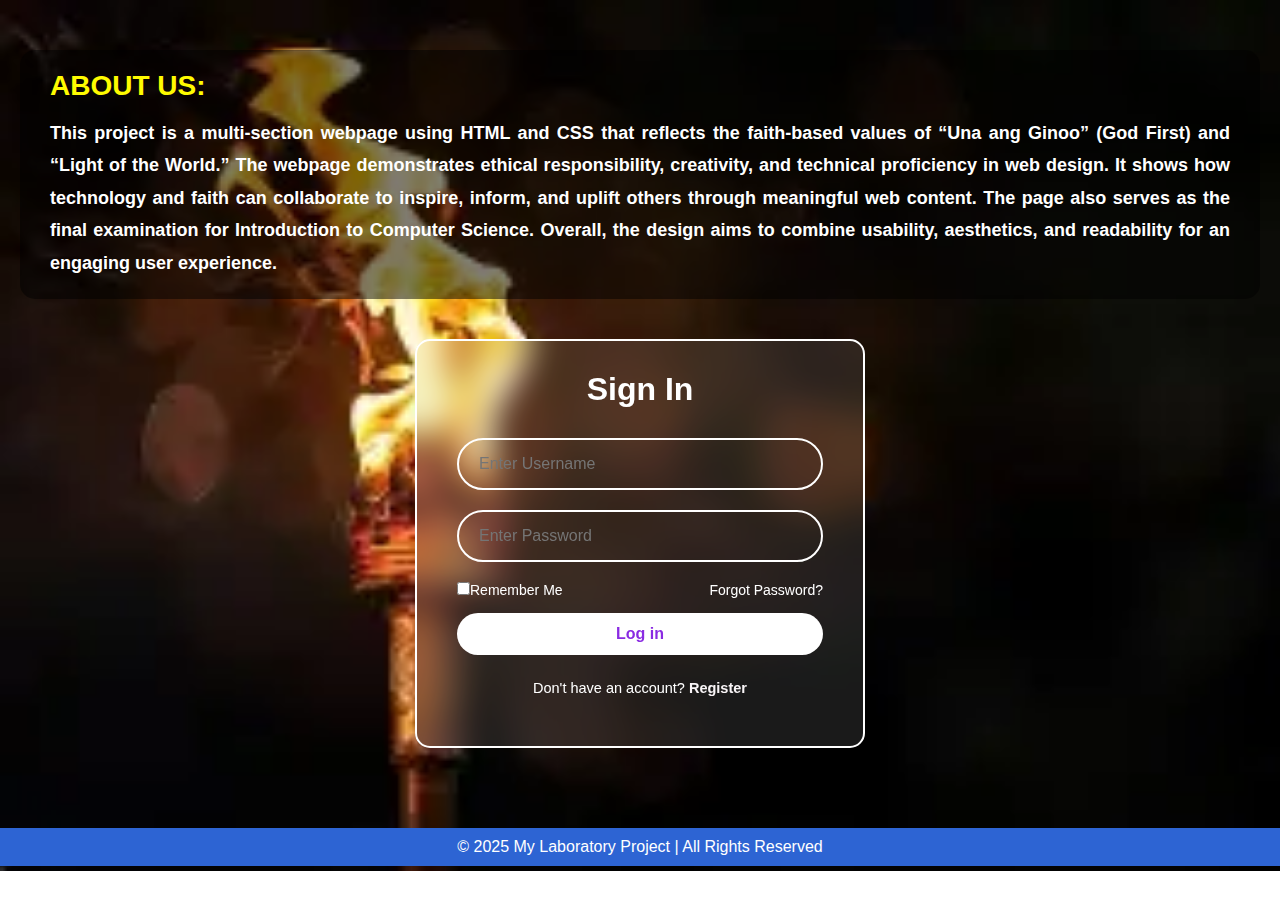
<file: index.html>
<!DOCTYPE html>
<html lang="en">
<head>
    <meta charset="UTF-8">
    <meta name="viewport" content="width=device-width, initial-scale=1.0">
    <title>LOG IN PAGE</title>
    <link rel="stylesheet" href="index.css">
    <link href='https://cdn.boxicons.com/3.0.6/fonts/basic/boxicons.min.css' rel='stylesheet'>
</head>
<body>

   <section class="body">
   
     <div class="about">
       <h2 class="us">ABOUT US:</h2>
       <h4 class="multi">
           This project is a multi-section webpage using HTML and CSS that reflects the faith-based values of “Una ang Ginoo” (God First) and “Light of the World.” 
           The webpage demonstrates ethical responsibility, creativity, and technical proficiency in web design.
           It shows how technology and faith can collaborate to inspire, inform, and uplift others through meaningful web content.
           The page also serves as the final examination for Introduction to Computer Science.
           Overall, the design aims to combine usability, aesthetics, and readability for an engaging user experience.
       </h4>
     </div>

    <div class="wrap">
      <form id="loginForm" action="process_login.php" method="POST">
        <h1>Sign In</h1>
        <div class="input-box">
            <input id="email" type="email" name="email" placeholder="Enter Username" required>
            <i class='bx bxs-user-circle'></i> 
        </div>

        <div class="input-box">
            <input id="password" type="password" name="password" placeholder="Enter Password" required>
            <i class='bx bxs-lock-keyhole'></i> 
        </div>
     
        <div class="remember-forgot">
            <label><input type="checkbox">Remember Me</label>
            <a href="#">Forgot Password?</a>
        </div>

        <button type="submit" class="btn">Log in</button>
        <p class="error" id="error-msg" style="display:none;">Incorrect email or password.</p>

        <div class="register-link">
            <p>Don't have an account? <a href="#">Register</a></p>
        </div>
      </form>
    </div>

   <script> 
     document.getElementById("loginForm").addEventListener("submit", function(event) 
     { 
        event.preventDefault();
        const email = document.getElementById("email").value;
        const password = document.getElementById("password").value;
        const errorMsg = document.getElementById("error-msg");
        const correctEmail = "user@gmail.com";
        const correctPassword = "pass123";
        
        if (email === correctEmail && password === correctPassword) 
        
        { window.location.href = "home.html"; }

        else { errorMsg.style.display = "block"; } 
        
     }
    ); 

   </script>

</section>

<footer>
  &copy; 2025 My Laboratory Project | All Rights Reserved
</footer>
</file>
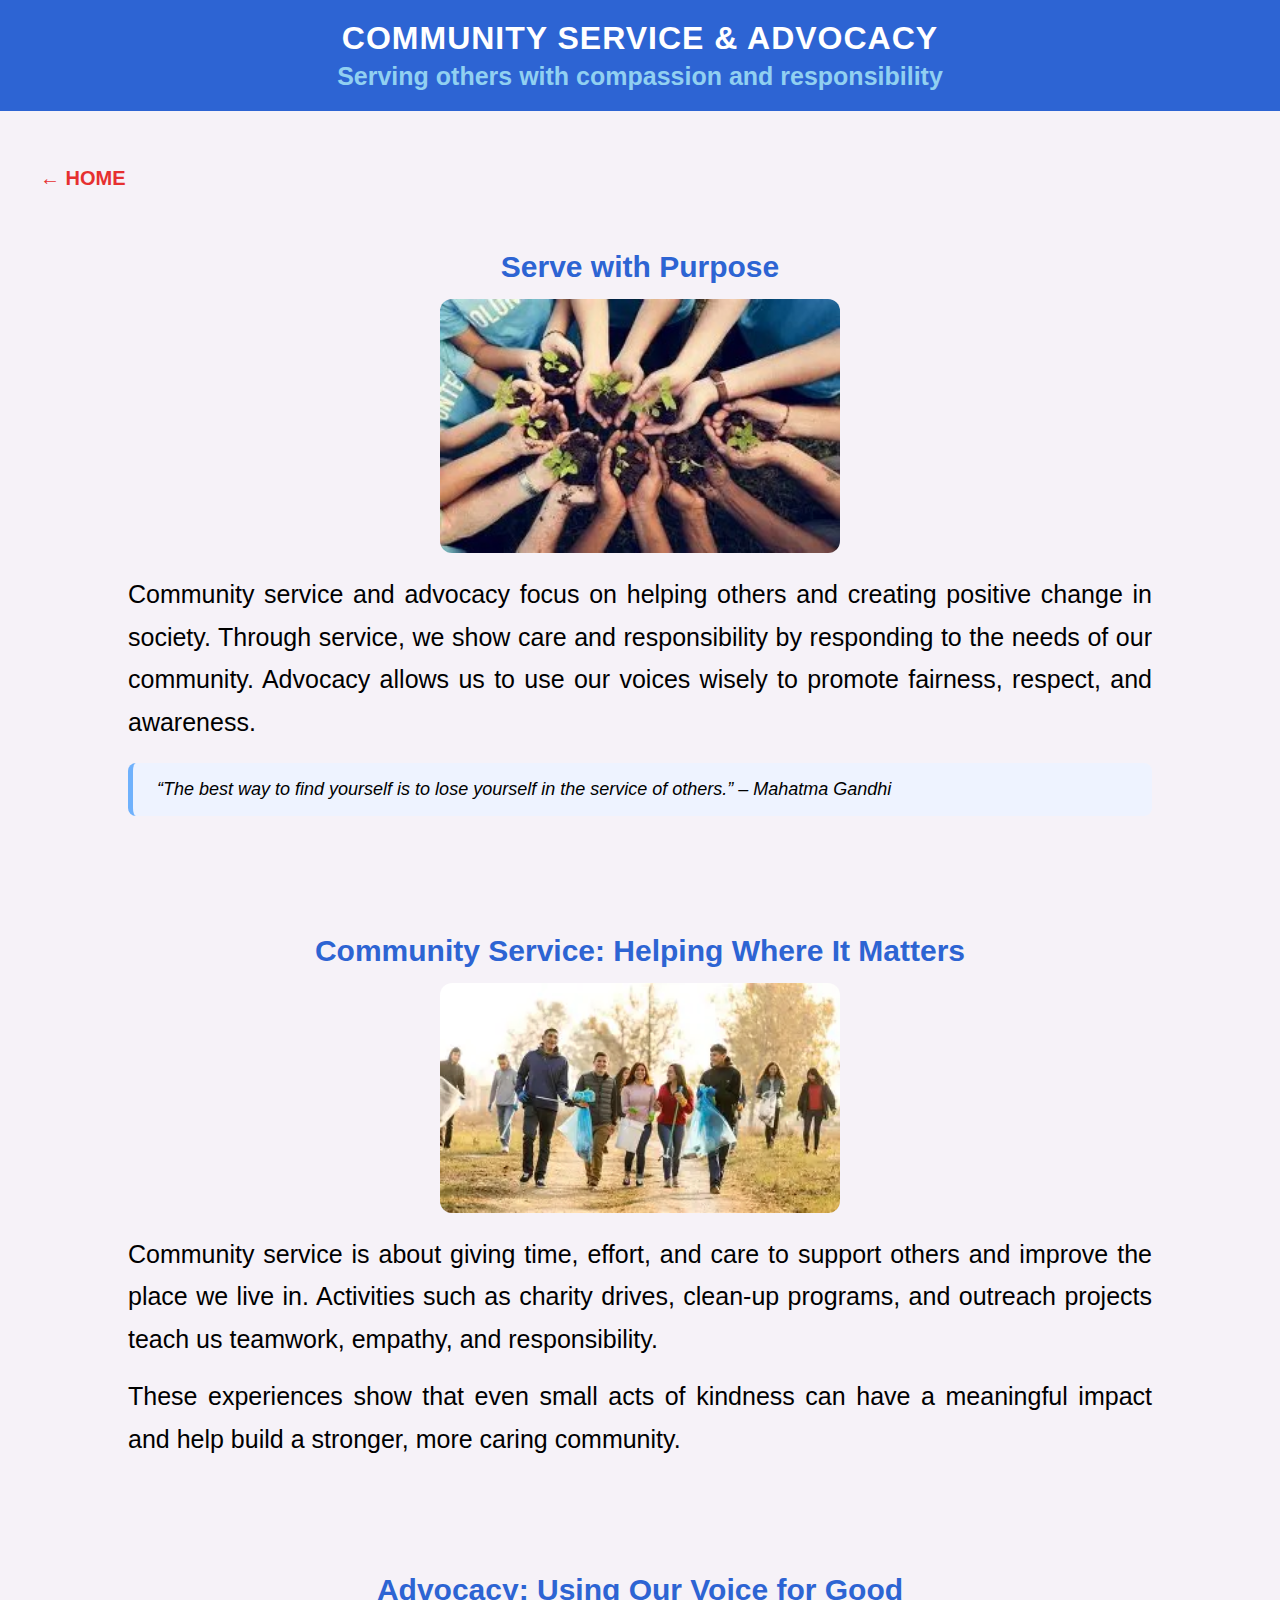
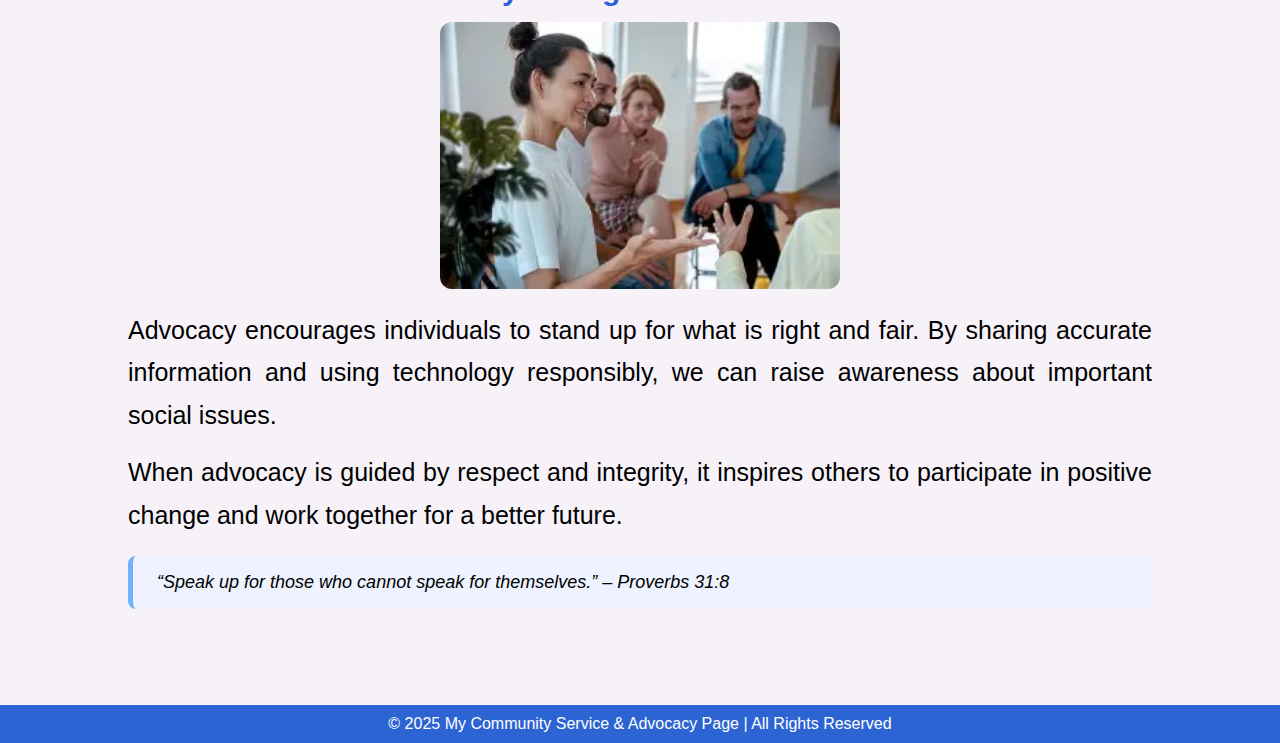
<file: community.html>
<!doctype html>
<html lang="en">
<head>
  <meta charset="utf-8" />
  <meta name="viewport" content="width=device-width,initial-scale=1" />
  <title>Community Service & Advocacy</title>
  <link rel="stylesheet" href="community.css">
</head>
<body>

<header>
  <nav class="nav">
    <h1 class="h1">COMMUNITY SERVICE & ADVOCACY</h1>
    <h2 class="p">Serving others with compassion and responsibility</h2>
  </nav>
</header>
<br>
<br>
<section class="body">

  <nav>
    <div class="nav-links">
      <ul>
        <li>
          <a class="btn" href="home.html">← HOME</a>
        </li>
      </ul>
    </div>
  </nav>
<div class="1">
  <section class="section">
    <center>
      <h2>Serve with Purpose</h2>
      <img src="comm1.jpg" alt="Community service" class="image">
    </center>
    <p>
      Community service and advocacy focus on helping others and creating positive change in society. 
      Through service, we show care and responsibility by responding to the needs of our community.
      Advocacy allows us to use our voices wisely to promote fairness, respect, and awareness.
    </p>
    <div class="quote">“The best way to find yourself is to lose yourself in the service of others.” – Mahatma Gandhi</div>
  </section>
</div>
<br>
  <section class="section">
    <center>
      <h2>Community Service: Helping Where It Matters</h2>
      <img src="comm2.webp" alt="community service" class="image">
    </center>
    <p>
      Community service is about giving time, effort, and care to support others and improve the place we live in.
      Activities such as charity drives, clean-up programs, and outreach projects teach us teamwork, empathy, and responsibility.
    </p>
    <p>
      These experiences show that even small acts of kindness can have a meaningful impact and help build a stronger, more caring community.
    </p>
  </section>
<br>
  <section class="section">
    <center>
      <h2>Advocacy: Using Our Voice for Good</h2>
      <img src="comm3.webp" alt="advocacy" class="image">
    </center>
    <p>
      Advocacy encourages individuals to stand up for what is right and fair.
      By sharing accurate information and using technology responsibly, we can raise awareness about important social issues.
    </p>
    <p>
      When advocacy is guided by respect and integrity, it inspires others to participate in positive change and work together for a better future.
    </p>
    <div class="quote">“Speak up for those who cannot speak for themselves.” – Proverbs 31:8</div>
  </section>

</section>
<br>
<br>

<footer>
  &copy; 2025 My Community Service & Advocacy Page | All Rights Reserved
</footer>

</body>
</html>
</file>
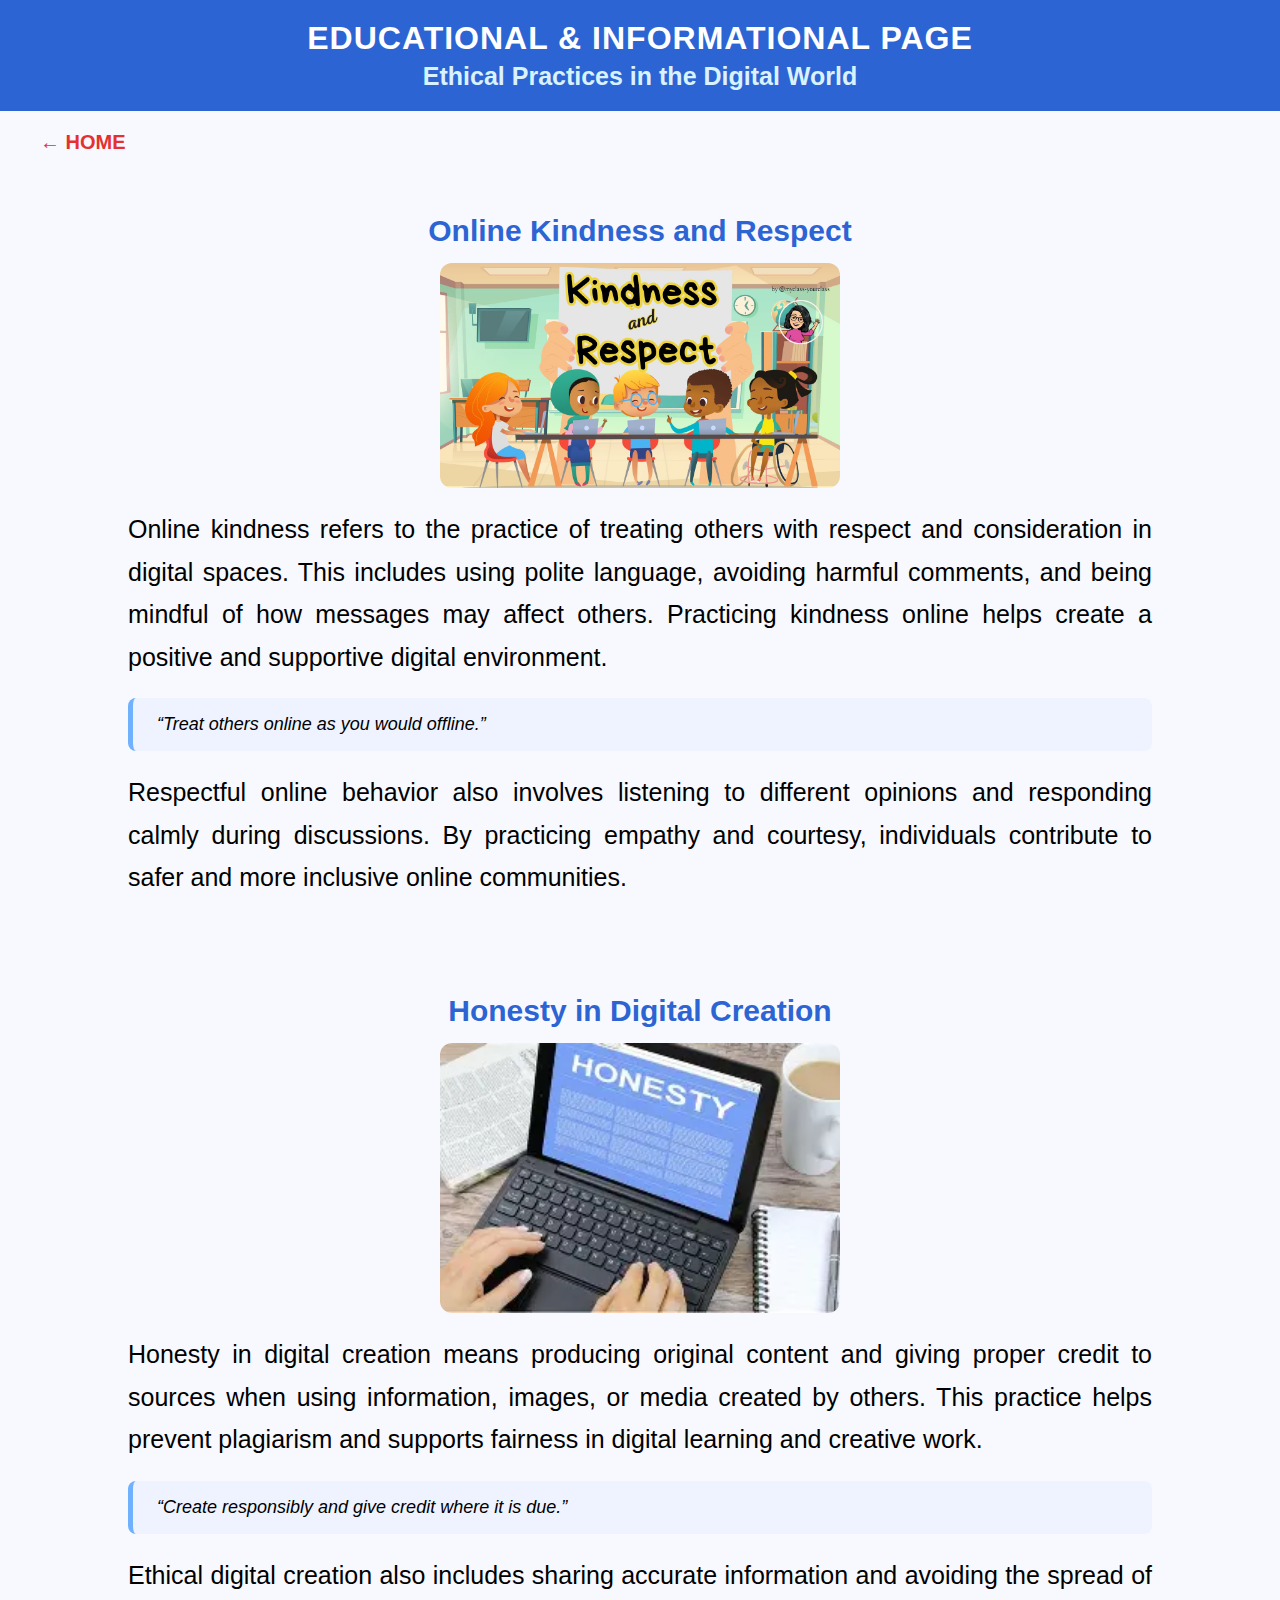
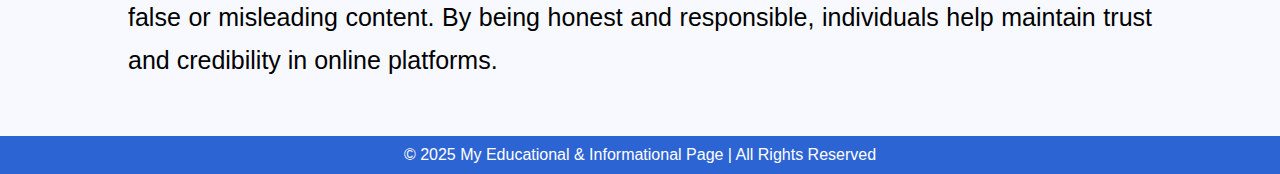
<file: educational.html>
<!DOCTYPE html>
<html lang="en">
<head>
  <meta charset="UTF-8" />
  <meta name="viewport" content="width=device-width, initial-scale=1.0" />
  <title>Educational and Informational Page</title>
  <link rel="stylesheet" href="educational.css">
</head>

<body>

<header>
  <nav class="nav">
    <h1 class="h1">EDUCATIONAL & INFORMATIONAL PAGE</h1>
    <h2 class="p">Ethical Practices in the Digital World</h2>
  </nav>
</header>

<section class="body">

<nav>
  <div class="nav-links">
    <ul>
      <li><a class="btn" href="home.html">← HOME</a></li>
    </ul>
  </div>
</nav>

<section class="section">
  <center>
    <h2>Online Kindness and Respect</h2>
    <img src="edu3.jpg" alt="online kindness" class="image">
  </center>

  <p>
    Online kindness refers to the practice of treating others with respect and consideration in digital spaces. This includes using polite language, avoiding harmful comments, and being mindful of how messages may affect others. Practicing kindness online helps create a positive and supportive digital environment.
  </p>

  <div class="quote">“Treat others online as you would offline.”</div>

  <p>
    Respectful online behavior also involves listening to different opinions and responding calmly during discussions. By practicing empathy and courtesy, individuals contribute to safer and more inclusive online communities.
  </p>
</section>

<section class="section">
  <center>
    <h2>Honesty in Digital Creation</h2>
    <img src="edu2.webp" alt="digital honesty" class="image">
  </center>

  <p>
    Honesty in digital creation means producing original content and giving proper credit to sources when using information, images, or media created by others. This practice helps prevent plagiarism and supports fairness in digital learning and creative work.
  </p>

  <div class="quote">“Create responsibly and give credit where it is due.”</div>

  <p>
    Ethical digital creation also includes sharing accurate information and avoiding the spread of false or misleading content. By being honest and responsible, individuals help maintain trust and credibility in online platforms.
  </p>
</section>

</section>

<footer>
  &copy; 2025 My Educational & Informational Page | All Rights Reserved
</footer>

</body>
</html>
</file>
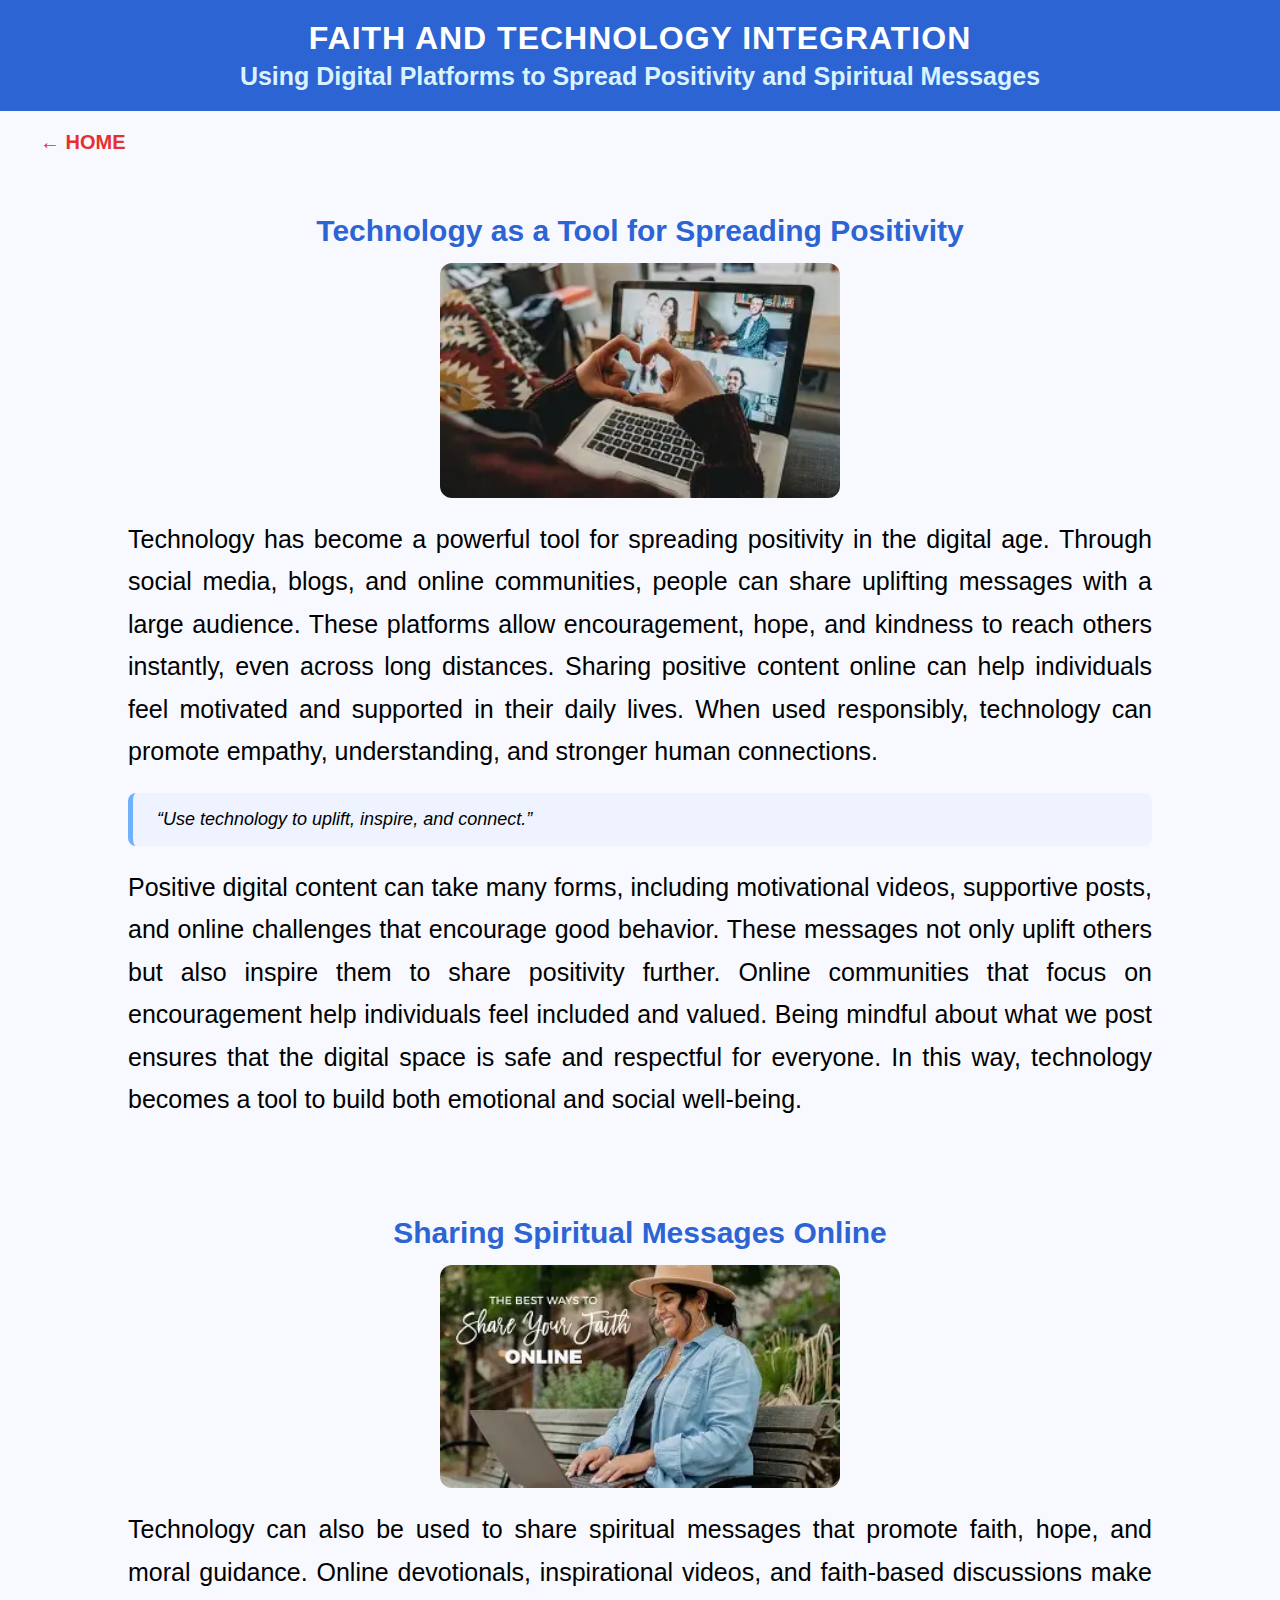
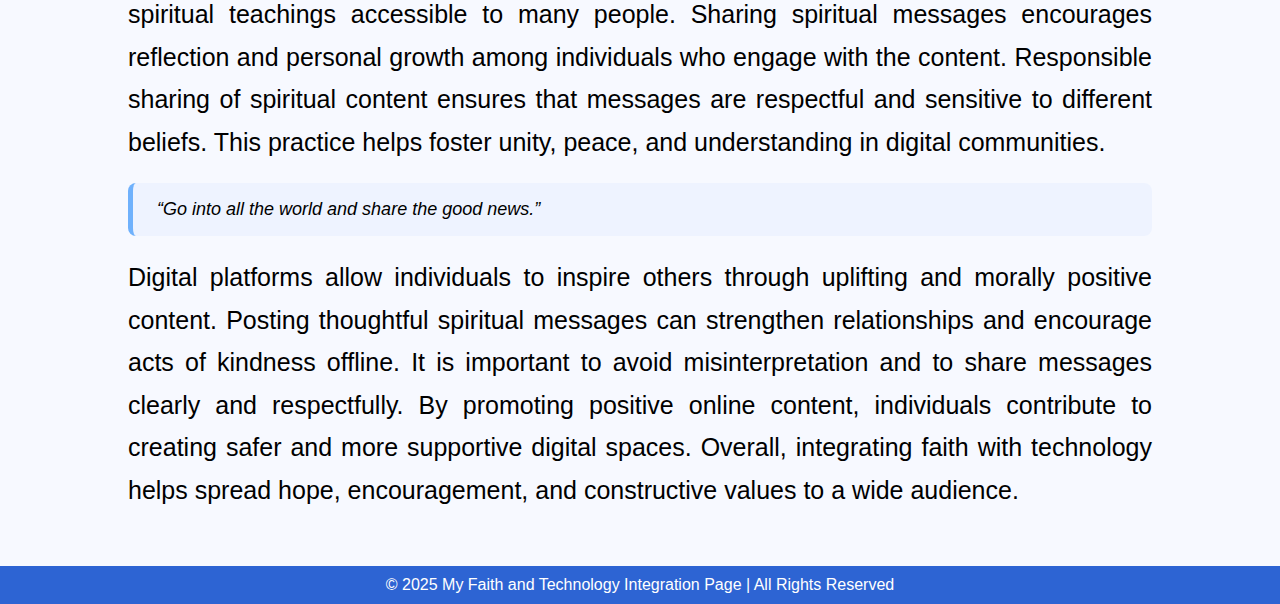
<file: faith.html>
<!DOCTYPE html>
<html lang="en">
<head>
  <meta charset="UTF-8" />
  <meta name="viewport" content="width=device-width, initial-scale=1.0" />
  <title>Faith and Technology Integration Page</title>
  <link rel="stylesheet" href="educational.css">
</head>

<body>

<header>
  <nav class="nav">
    <h1 class="h1">FAITH AND TECHNOLOGY INTEGRATION</h1>
    <h2 class="p">Using Digital Platforms to Spread Positivity and Spiritual Messages</h2>
  </nav>
</header>

<section class="body">

<nav>
  <div class="nav-links">
    <ul>
      <li><a class="btn" href="home.html">← HOME</a></li>
    </ul>
  </div>
</nav>

<section class="section">
  <center>
    <h2>Technology as a Tool for Spreading Positivity</h2>
    <img src="faith2.webp" alt="technology and positivity" class="image">
  </center>

  <p>
    Technology has become a powerful tool for spreading positivity in the digital age. 
    Through social media, blogs, and online communities, people can share uplifting messages with a large audience.
     These platforms allow encouragement, hope, and kindness to reach others instantly, even across long distances.
      Sharing positive content online can help individuals feel motivated and supported in their daily lives.
       When used responsibly, technology can promote empathy, understanding, and stronger human connections.
  </p>

  <div class="quote">“Use technology to uplift, inspire, and connect.”</div>

  <p>
    Positive digital content can take many forms, including motivational videos, supportive posts, and online challenges that encourage good behavior.
     These messages not only uplift others but also inspire them to share positivity further. 
     Online communities that focus on encouragement help individuals feel included and valued.
      Being mindful about what we post ensures that the digital space is safe and respectful for everyone.
       In this way, technology becomes a tool to build both emotional and social well-being.
  </p>
</section>

<section class="section">
  <center>
    <h2>Sharing Spiritual Messages Online</h2>
    <img src="faith3.webp" alt="spiritual messages online" class="image">
  </center>

  <p>
    Technology can also be used to share spiritual messages that promote faith, hope, and moral guidance.
     Online devotionals, inspirational videos, and faith-based discussions make spiritual teachings accessible to many people.
      Sharing spiritual messages encourages reflection and personal growth among individuals who engage with the content.
       Responsible sharing of spiritual content ensures that messages are respectful and sensitive to different beliefs.
        This practice helps foster unity, peace, and understanding in digital communities.
  </p>

  <div class="quote">“Go into all the world and share the good news.”</div>

  <p>
    Digital platforms allow individuals to inspire others through uplifting and morally positive content.
     Posting thoughtful spiritual messages can strengthen relationships and encourage acts of kindness offline.
      It is important to avoid misinterpretation and to share messages clearly and respectfully.
       By promoting positive online content, individuals contribute to creating safer and more supportive digital spaces. 
       Overall, integrating faith with technology helps spread hope, encouragement, and constructive values to a wide audience.
  </p>
</section>

</section>

<footer>
  &copy; 2025 My Faith and Technology Integration Page | All Rights Reserved
</footer>

</body>
</html>
</file>
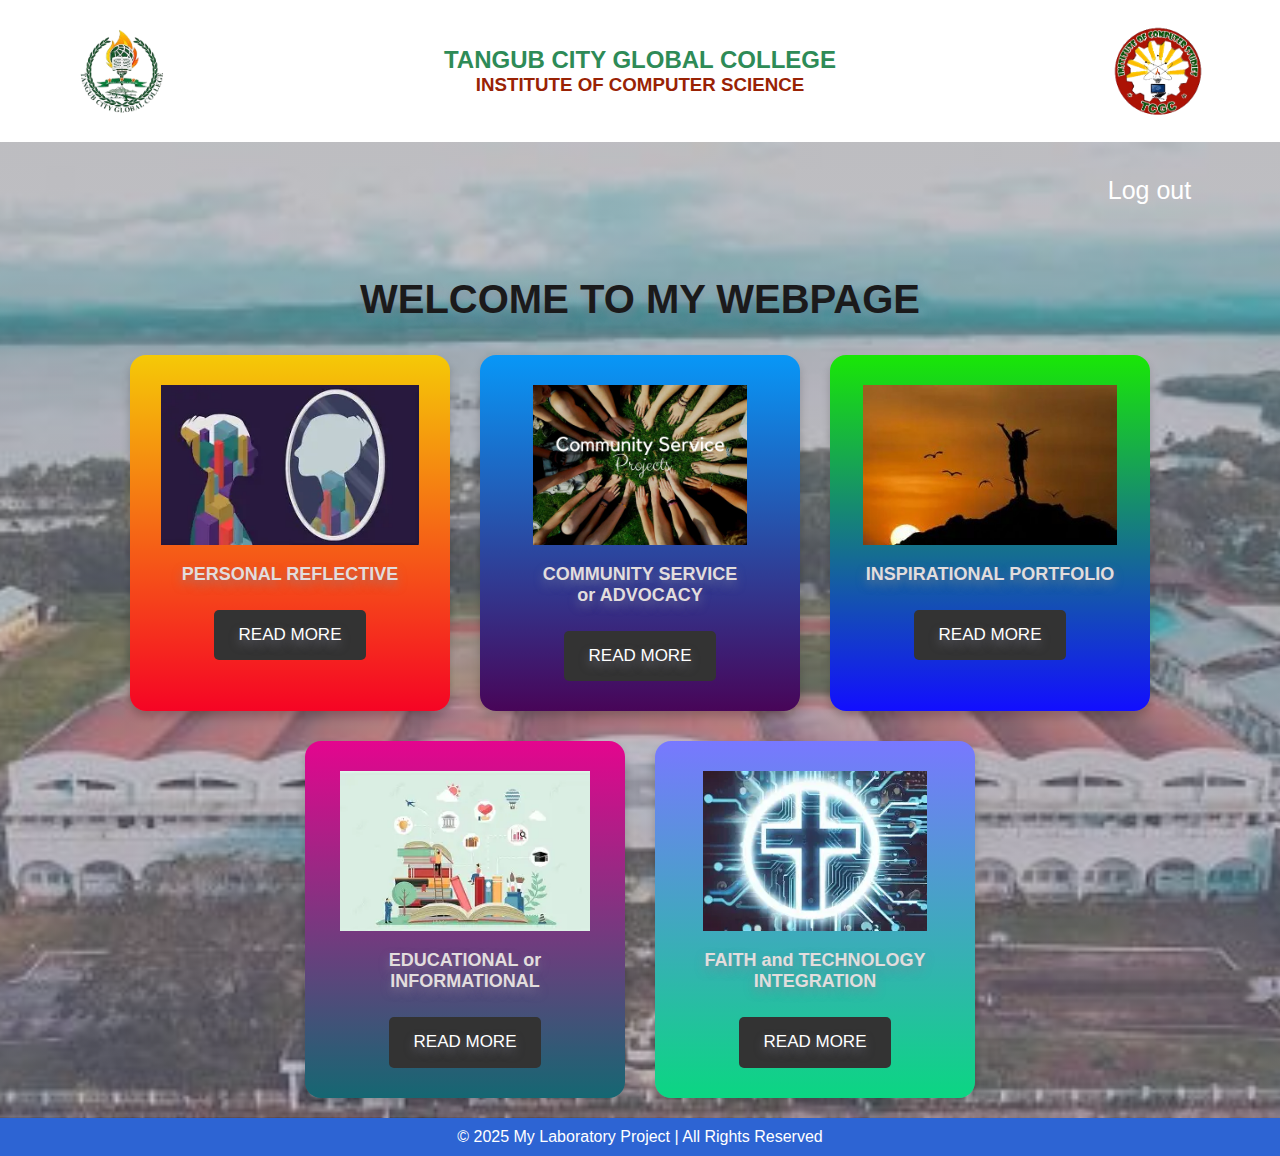
<file: home.html>
<!DOCTYPE html>
<html lang="en">
<head>
    <meta charset="UTF-8">
    <meta name="viewport" content="width=device-width, initial-scale=1.0">
    <title>My Homepage</title>
    <link rel="stylesheet" href="home.css">
</head>
<body>

    <header>
        <nav>
            
                <img src="hometrans2.png" alt="tcgc logo">
        
            <div>
                <h2 class="h2">TANGUB CITY GLOBAL COLLEGE</h2>
                <h3 class="h3">INSTITUTE OF COMPUTER SCIENCE</h3>
            </div>
            
                <img src="hometrans1.png" alt="comscie logo">
            
        </nav>
    </header>

    <section class="body">
        <nav>
            <div class="nav-links">
                <ul>
                    <li><a  type="submit" class="btn" href="index.html">Log out</a></li>
                </ul>
                
            </div>

        </nav>

        <br>
        <br>
      <h1 class="title">WELCOME TO MY WEBPAGE</h1>
              <br>
     
        <div class="container">
            <div class="box-container">

                <div class="box" >
                  <img src="home1.webp" alt="reflective picture">
                  <h3> PERSONAL REFLECTIVE </h3>
                  <p ><a href="personal.html" class="btn">READ MORE</a></p>
                </div>

                <div class="box">
                  <img src="home2.jpeg" alt="tcgc">
                  <h3> COMMUNITY SERVICE <br>or ADVOCACY </h3>
                  <p ><a href="community.html" class="btn">READ MORE</a></p>
                </div>

                <div class="box">
                  <img src="home3.jpg" alt="tcgc">
                  <h3> INSPIRATIONAL PORTFOLIO </h3>
                  <p><a href="inspirational.html" class="btn">READ MORE</a></p>
                </div>
       
                <div class="box">
                  <img src="home4.webp" alt="tcgc">
                  <h3> EDUCATIONAL or <br>INFORMATIONAL </h3>
                  <p ><a href="educational.html" class="btn">READ MORE</a></p>
                </div>
      
                <div class="box">
                  <img src="home5.webp" alt="tcgc">
                  <h3> FAITH and TECHNOLOGY <br>INTEGRATION</h3>
                  <p><a href="faith.html" class="btn">READ MORE</a></p>
                </div>
            </div>
        </div>
       
    </section> 
    
    <footer>
        &copy; 2025 My Laboratory Project | All Rights Reserved
    </footer>

</body>
</html>
</file>
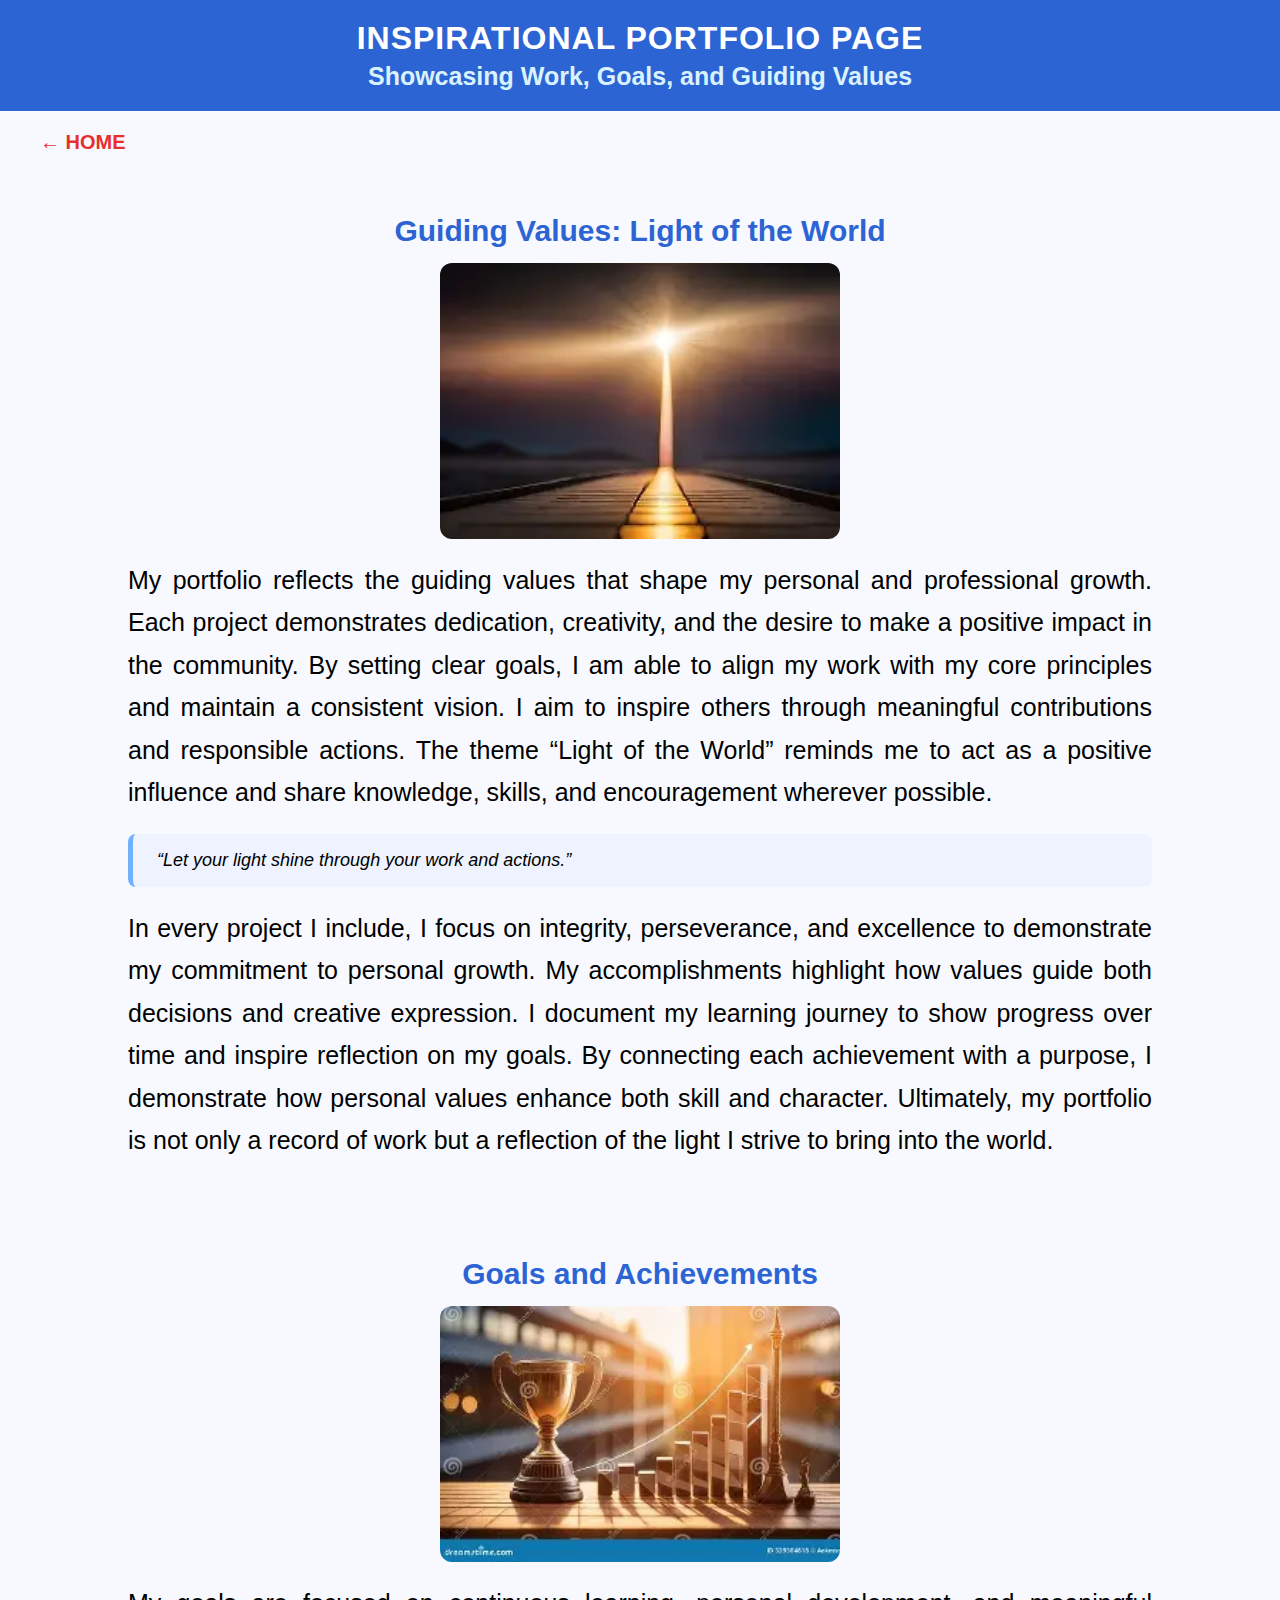
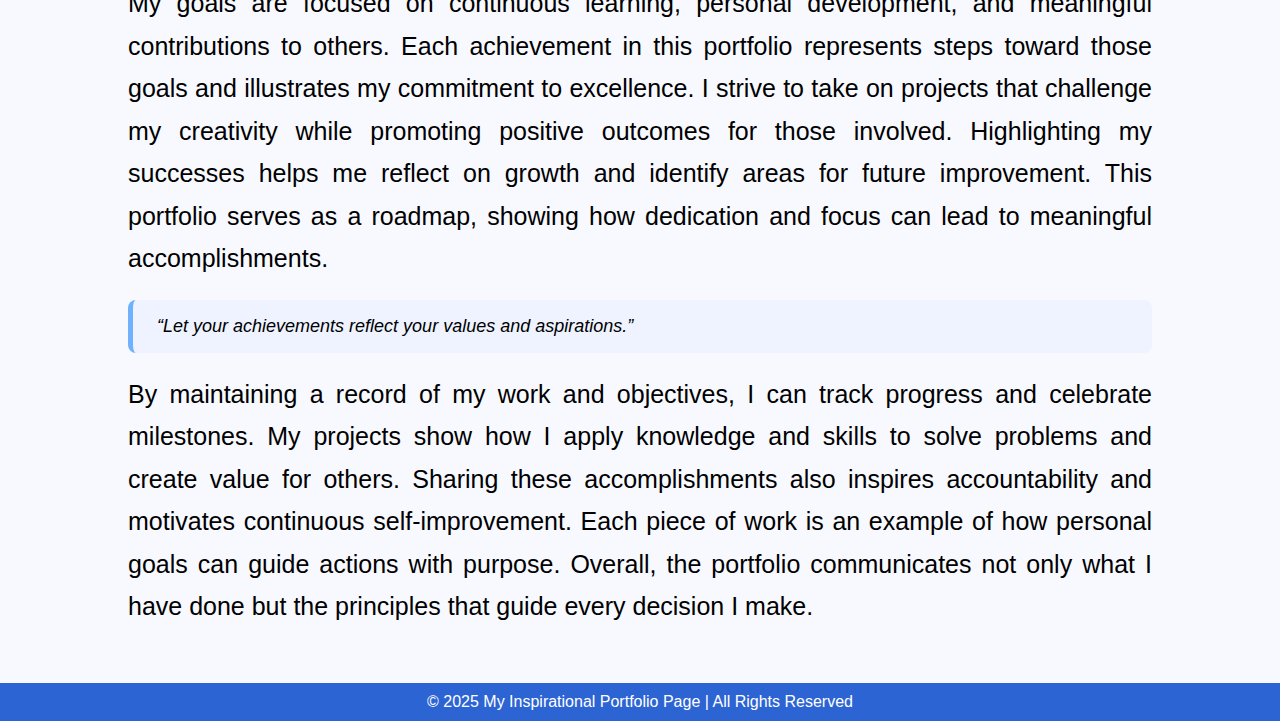
<file: inspirational.html>
<!DOCTYPE html>
<html lang="en">
<head>
  <meta charset="UTF-8" />
  <meta name="viewport" content="width=device-width, initial-scale=1.0" />
  <title>Inspirational Portfolio Page</title>
  <link rel="stylesheet" href="inspirational.css">
</head>

<body>

<header>
  <nav class="nav">
    <h1 class="h1">INSPIRATIONAL PORTFOLIO PAGE</h1>
    <h2 class="p">Showcasing Work, Goals, and Guiding Values</h2>
  </nav>
</header>

<section class="body">

<nav>
  <div class="nav-links">
    <ul>
      <li><a class="btn" href="home.html"> ← HOME</a></li>
    </ul>
  </div>
</nav>

<section class="section">

  <center><h2>Guiding Values: Light of the World</h2>
  <img src="ins1.webp"  alt="guiding values" class="image"></center>
  <p>
    My portfolio reflects the guiding values that shape my personal and professional growth. 
    Each project demonstrates dedication, creativity, and the desire to make a positive impact in the community. 
    By setting clear goals, I am able to align my work with my core principles and maintain a consistent vision. 
    I aim to inspire others through meaningful contributions and responsible actions. 
    The theme “Light of the World” reminds me to act as a positive influence and share knowledge, skills, and encouragement wherever possible.
  </p>
  <div class="quote">“Let your light shine through your work and actions.”</div>
  <p>
    In every project I include, I focus on integrity, perseverance, and excellence to demonstrate my commitment to personal growth. 
    My accomplishments highlight how values guide both decisions and creative expression. 
    I document my learning journey to show progress over time and inspire reflection on my goals. 
    By connecting each achievement with a purpose, I demonstrate how personal values enhance both skill and character. 
    Ultimately, my portfolio is not only a record of work but a reflection of the light I strive to bring into the world.
  </p>
</section>

<section class="section">
  <center><h2>Goals and Achievements</h2>
  <img src="ins2.webp" alt="goals and achievements" class="image"></center>
  <p>
    My goals are focused on continuous learning, personal development, and meaningful contributions to others. 
    Each achievement in this portfolio represents steps toward those goals and illustrates my commitment to excellence. 
    I strive to take on projects that challenge my creativity while promoting positive outcomes for those involved. 
    Highlighting my successes helps me reflect on growth and identify areas for future improvement. 
    This portfolio serves as a roadmap, showing how dedication and focus can lead to meaningful accomplishments.
  </p>
  <div class="quote">“Let your achievements reflect your values and aspirations.”</div>
  <p>
    By maintaining a record of my work and objectives, I can track progress and celebrate milestones. 
    My projects show how I apply knowledge and skills to solve problems and create value for others. 
    Sharing these accomplishments also inspires accountability and motivates continuous self-improvement. 
    Each piece of work is an example of how personal goals can guide actions with purpose. 
    Overall, the portfolio communicates not only what I have done but the principles that guide every decision I make.
  </p>
</section>

</section>

<footer>
  &copy; 2025 My Inspirational Portfolio Page | All Rights Reserved
</footer>

</body>
</html>
</file>
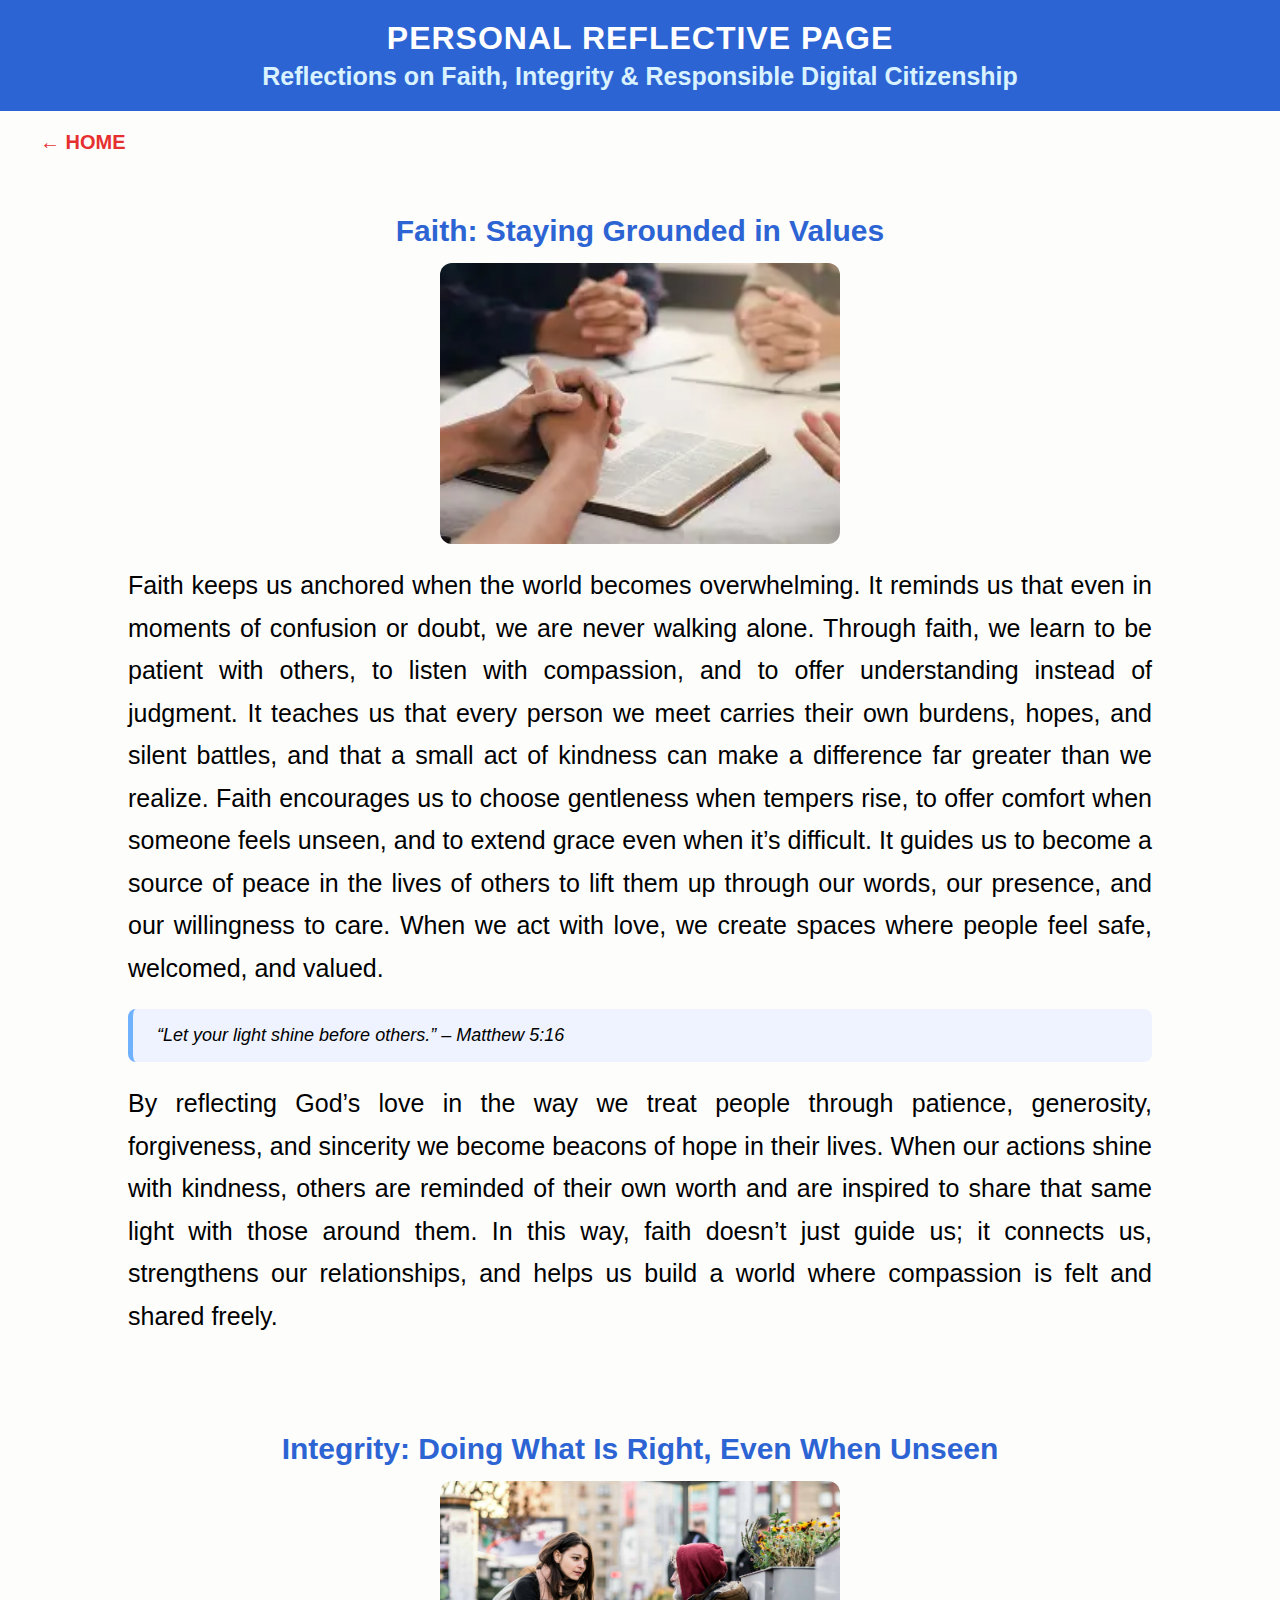
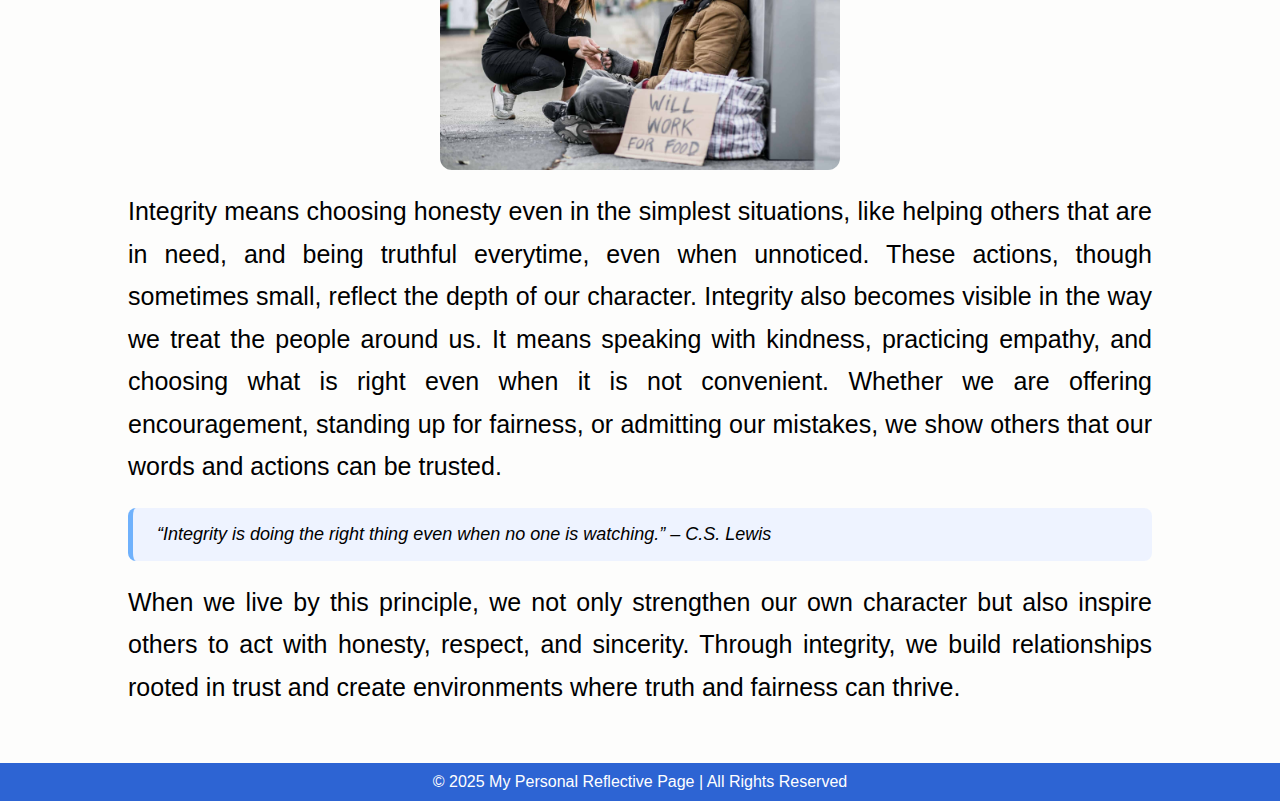
<file: personal.html>
<!DOCTYPE html>
<html lang="en">
<head>
  <meta charset="UTF-8" />
  <meta name="viewport" content="width=device-width, initial-scale=1.0" />
  <title>PERSONAL REFLECTIVE PAGE</title>
  <link rel="stylesheet" href="personal.css">
</head>

<body>

<header>
  <nav class="nav">
    <h1 class="h1">PERSONAL REFLECTIVE PAGE</h1>
    <h2 class="p">Reflections on Faith, Integrity & Responsible Digital Citizenship</h2>
  </nav>
</header>

<section class="body">

<nav>
  <div class="nav-links">
    <ul>
      <li><a class="btn" href="home.html"> ← HOME</a></li>
    </ul>
  </div>
</nav>


<section class="section">

  <center><h2>Faith: Staying Grounded in Values</h2>
  <img src="per2.webp"  alt="faith" class="image"></center>
  <p>Faith keeps us anchored when the world becomes overwhelming. It reminds us that even in moments of confusion or doubt, we are never walking alone. 
     Through faith, we learn to be patient with others, to listen with compassion, and to offer understanding instead of judgment.
     It teaches us that every person we meet carries their own burdens, hopes, and silent battles, and that a small act of kindness can make a difference far greater than we realize.
     Faith encourages us to choose gentleness when tempers rise, to offer comfort when someone feels unseen, and to extend grace even when it’s difficult. 
     It guides us to become a source of peace in the lives of others to lift them up through our words, our presence, and our willingness to care.
      When we act with love, we create spaces where people feel safe, welcomed, and valued.</p>
  <div class="quote">“Let your light shine before others.” – Matthew 5:16</div>
  <p>By reflecting God’s love in the way we treat people through patience, generosity, forgiveness, and sincerity we become beacons of hope in their lives.
     When our actions shine with kindness, others are reminded of their own worth and are inspired to share that same light with those around them. 
     In this way, faith doesn’t just guide us; it connects us, strengthens our relationships, and helps us build a world where compassion is felt and shared freely.</p>
</section>

<section class="section">
  <center><h2>Integrity: Doing What Is Right, Even When Unseen</h2>
  <img src="per1.jpg" alt="integrity" class="image"></center>
  <p>Integrity means choosing honesty even in the simplest situations, like helping others that are in need, and being truthful everytime, even when unnoticed.
     These actions, though sometimes small, reflect the depth of our character.
     Integrity also becomes visible in the way we treat the people around us. 
     It means speaking with kindness, practicing empathy, and choosing what is right even when it is not convenient. 
     Whether we are offering encouragement, standing up for fairness, or admitting our mistakes, we show others that our words and actions can be trusted.</p>
  <div class="quote">“Integrity is doing the right thing even when no one is watching.” – C.S. Lewis</div>
  <p>When we live by this principle, we not only strengthen our own character but also inspire others to act with honesty, respect, and sincerity. 
    Through integrity, we build relationships rooted in trust and create environments where truth and fairness can thrive.</p>
</section>
</section>

<footer>
  &copy; 2025 My Personal Reflective Page | All Rights Reserved
</footer>

</body>
</html>
</file>
<file: index.css>
*{
    margin: 0;
    padding: 0;
    box-sizing: border-box;
    font-family: "Poppins", sans-serif;
}

body{
    min-height: 600px;
    background: url(index1.webp) center/cover no-repeat;
}

.body{
    display: flex;
    flex-direction: column;
    justify-content: flex-start;
    align-items: center;
    padding: 50px 20px;
}

.about {

    text-align: left;
    padding: 20px 30px;
    color: #ffffff;
    font-size: 18px;
    border-radius: 15px;
    margin-bottom: 40px;
    background: rgba(0, 0, 0, 0.5);
}

.about h2.us {
    color: #fffb00;
    font-size: 28px;
    margin-bottom: 15px;
}

.about h4.multi {
    text-align: justify;
    line-height: 1.8;
    font-size: 18px;
}
.wrap{
    border-radius: 15px;
    width: 100%;
    max-width: 450px;
    background: rgba(255, 255, 255, 0.1);
    color: #fff;
    padding: 30px 40px;
    border: 2px solid #fff;
    backdrop-filter: blur(16px);
}

.wrap h1{
    font-size: 32px;
    text-align: center;
    margin-bottom: 30px;
}

.input-box{
    position: relative;
    margin: 20px 0;
}

.input-box input{
    width: 100%;
    padding: 15px 20px;
    border-radius: 40px;
    border: 2px solid #fff;
    background: transparent;
    color: #fff;
    font-size: 16px;
}

.input-box i{
    position:absolute;
    right: 20px;
    top: 50%;
    transform: translateY(-50%);
    font-size: 20px;
    color: #fff;
}

.remember-forgot{
    display:flex;
    justify-content: space-between;
    font-size: 14px;
    margin: 15px 0;
}

.remember-forgot a{
    color: #fff;
    text-decoration: none;
}
.remember-forgot a:hover{ 
    text-decoration: underline; 
    color: blue; 
}
.btn{
    width: 100%;
    padding: 12px;
    border-radius: 40px;
    border: none;
    background: #fff;
    color: blueviolet;
    font-weight: 600;
    font-size: 16px;
    cursor: pointer;
    transition: 0.3s;
}

.btn:hover{
    transform: scale(1.03);
    box-shadow: 0 0 10px rgba(0,0,0,0.3);
    
}
.wrap .register-link{
    font-size: 14.5px; 
    text-align: center;
    margin-top: 25px; 
    margin-bottom: 20px; 
}
.register-link p a{ 
    color: rgb(248, 244, 246); 
    text-decoration: none; 
    font-weight: 600; 
}

.register-link{
    text-align: center;
    margin-top: 20px;
}
.register-link p a:hover{ 
    text-decoration: underline;
     color: blue; 
}

footer{
    text-align: center;
    padding: 10px;
    background: #2d64d3;
    color: #fff;
    margin-top: 30px;
}

@media screen and (max-width: 480px) {
    .wrap {
        padding: 20px;
    }
    .about {
        padding: 15px;
        font-size: 16px;
    }
}
</file>
<file: community.css>
*{
    margin: 0;
    padding: 0;
    box-sizing: border-box;
    font-family: "Poppins", sans-serif;
}
body{
    background: #f6f2f8;
}
.nav{
    text-align: center;
    padding: 20px 0;
    background: #2d64d3;
}
.h1{
    color: white;
    font-size: 32px;
    margin-bottom: 5px;
    text-transform: uppercase;
    letter-spacing: 1px;
}
.p{
    color: rgb(145, 208, 241);
    font-size: 25px;
}
nav{
    padding: 20px 40px;
}

.nav-links ul li{
    list-style: none;
    display: inline-block;
}

.nav-links ul li a{
    text-decoration: none;
    font-size: 20px;
    color: #e63030;
    font-weight: bold;
    transition: 0.3s;
}

.nav-links ul li a:hover{
    color: #fc9b1c;
}
.section{
    padding: 40px 10%;
    color: #000000;
    text-align: justify;
}
.section h2{
    color: #2d64d3;
    font-size: 30px;
    margin-bottom: 15px;
}
.section p{
    margin-bottom: 15px;
    line-height: 1.7;
    font-size: 25px;
    
}
.nav-links ul i{
    font-size: 41px;
}
.image{
    width: 100%;
    max-width: 400px;
    display: block;
    margin-bottom: 20px;
    border-radius: 12px;
}
.quote{
    font-style: italic;
    padding: 1rem 1.5rem;
    background: #eef3ff;
    border-left: 5px solid #6fb1fc;
    border-radius: 8px;
    margin: 20px 0;font-size: 18px;

}
footer{
    text-align: center;
    padding: 10px;
    background: #2d64d3;
    color: white;
    margin-top: 0;
}
@media (max-width: 480px){
    .h1{ font-size: 22px; }
    .p{ font-size: 14px; }
    .section{ padding: 25px; }
}
</file>
<file: educational.css>
*{
    margin: 0;
    padding: 0;
    box-sizing: border-box;
    font-family: "Poppins", sans-serif;
}
body{
    background: #f7f9ff;
}
.nav{
    text-align: center;
    padding: 20px 0;
    background: #2d64d3;
}
.h1{
    color: white;
    font-size: 32px;
    margin-bottom: 5px;
    text-transform: uppercase;
    letter-spacing: 1px;
}
.p{
    color: rgb(217, 242, 255);
    font-size: 25px;
}
nav{
    padding: 20px 40px;
}

.nav-links ul li{
    list-style: none;
    display: inline-block;
}

.nav-links ul li a{
    text-decoration: none;
    font-size: 20px;
    color: #e63030;
    font-weight: bold;
    transition: 0.3s;
}

.nav-links ul li a:hover{
    color: #fc9b1c;
}
.section{
    padding: 40px 10%;
    color: #000000;
    text-align: justify;
}
.section h2{
    color: #2d64d3;
    font-size: 30px;
    margin-bottom: 15px;
}
.section p{
    margin-bottom: 15px;
    line-height: 1.7;
    font-size: 25px;
    
}
.nav-links ul i{
    font-size: 41px;
}
.image{
    width: 100%;
    max-width: 400px;
    display: block;
    margin-bottom: 20px;
    border-radius: 12px;
}
.quote{
    font-style: italic;
    padding: 1rem 1.5rem;
    background: #eef3ff;
    border-left: 5px solid #6fb1fc;
    border-radius: 8px;
    margin: 20px 0;font-size: 18px;

}
footer{
    text-align: center;
    padding: 10px;
    background: #2d64d3;
    color: white;
    margin-top: 0;
}
@media (max-width: 480px){
    .h1{ font-size: 22px; }
    .p{ font-size: 14px; }
    .section{ padding: 25px; }
}
</file>
<file: home.css>
*{
    margin: 0;
    padding: 0;
    box-sizing: border-box;
    font-family: "poppins", sans-serif;

}
body{
    min-height: 600px;
}
.body{
    min-height: 100vh;
    background-image: linear-gradient(rgba(144, 144, 151, 0.527), rgba(147, 147, 173, 0.432)),
     url(homeback.jpeg);
    background-size: cover;
    background-position: center;
    position: relative;
}
.h2{
    color: seagreen;
    font-size: 10;
    text-align: center;
    margin-top: 0%;
    margin-bottom: 0%;
    padding-bottom: 0px ;
}    
.h3{
    color: rgb(153, 34, 4);
    font-size: 10;
    text-align: center;
    margin-top: 0%;
    margin-bottom: 0%;
}
nav{
    display:flex;
    padding:2% 6%;
    justify-content: space-between;
    align-items: center;
}
nav img{
    width: 90px ;
}
.nav-links{
    flex: 1;
    text-align: right;
}
.nav-links ul li{
    list-style: none;
    display: inline-block;
    padding: 8px 12px;
    position: relative;
}
.nav-links ul li a{
    color: #fff;
    text-decoration: none ;
    font-size: 25px ;
    
}
.nav-links ul li ::after{
    content: '';
    width: 0%;
    height: 2px;
    background: #fc9b1c;
    display: block;
    margin: auto;
    transition: 0.7s;
}
.nav-links ul li :hover::after{
    width: 100%;
}
.container{
   text-align: center;  
   padding-bottom: 20px;
   color: #fff;
   text-shadow: 0 5px 10px rgba(133, 133, 153, 0.61);
   font-size: 40px;
   padding-right: 20px;
   padding-left: 20px;

}

.title{
    text-align: center;
    padding-bottom: 15px;
    color: #1b1a1b;
    text-shadow: 0 5px 10px rgba(133, 133, 153, 0.61);
    font-size: 40px;
    text-decoration: none;
    position: relative;
    cursor: pointer;
}

.title::after {
    content: "";
    width: 0;
    height: 3px;
    background: #fc9b1c;
    position: absolute;
    left: 50%;
    bottom: -5px;
    transform: translateX(-50%);
    transition: 0.9s ease;
}
 .title:hover::after {
    width: 50%;
}

.container .box-container{
    display:flex;
   flex-wrap: wrap;
   justify-content: center;
    gap: 30px;
}
.container .box-container .box{
    box-shadow: 0 6px 10px rgba(0,0,0,.2);
    border-radius: 16px;
    text-align: center;
    padding: 30px;
    width: 320px;
}
.container .box-container .box:nth-child(1) {
    background: linear-gradient(rgb(245, 201, 7), rgb(245, 4, 36));
}

.container .box-container .box:nth-child(2) {
    background: linear-gradient(rgb(8, 151, 247), rgb(72, 5, 88));
}

.container .box-container .box:nth-child(3) {
    background: linear-gradient(rgb(25, 231, 6), rgb(18, 14, 255));
}
.container .box-container .box:nth-child(4) {
    background: linear-gradient(rgb(228, 5, 142), rgb(21, 103, 114));
}

.container .box-container .box:nth-child(5) {
    background: linear-gradient(rgb(120, 120, 255), rgb(11, 214, 130));
}
.container .box-container .box img{
    height: 160px; 
    object-fit: contain;
}
.container .box-container .box h3{
    color: #e2dddd;
    font-size: 18px;
    padding: 10px 0;
}
.container .box-container .box a{


    color: #fff;
    text-decoration: none ;
    font-size: 25px ;
}   
.container .box-container .box p{
    color: #faf6f6;
    font-size: 15px;
    line-height: 1.8 ;
}
.container .box-container .box .btn{
    margin-top: 15px;
    display: inline-block;
    background: #333;
    color: #fff;
    font-size: 17px;
    border-radius: 5px;
    padding: 10px 25px;
    transition: 0.4s ease;
}
.container .box-container .box .btn:hover{
    transform: translateY(-10px);
    box-shadow: 0 10px 15px rgba(0,0,0,.3);
}
.container .box-container .box .btn:hover{
    box-shadow: 0 10px 15px rgba(39, 38, 38, 0.89);
    transform: scale(1.03);

}
.btn{
    position: relative;
    z-index: 10;
}

@media (max-width: 480px) {

    header nav img {
        width: 60px;
    }

    .h2 { font-size: 14px; }
    .h3 { font-size: 12px; }

    .nav-links ul li a {
        font-size: 16px;
    }

    .container .heading {
        font-size: 24px;
    }

    .container .box {
        padding: 20px;
        width: 100%;
    }

    .container .box img {
        height: 100px;
    }
}
footer {
      text-align: center;
      padding: 10px;
      margin-top: 0;
      background: #2d64d3;
      color: white;
    }
</file>
<file: inspirational.css>
*{
    margin: 0;
    padding: 0;
    box-sizing: border-box;
    font-family: "Poppins", sans-serif;
}
body{
    background: #f7f9ff;
}
.nav{
    text-align: center;
    padding: 20px 0;
    background: #2d64d3;
}
.h1{
    color: white;
    font-size: 32px;
    margin-bottom: 5px;
    text-transform: uppercase;
    letter-spacing: 1px;
}
.p{
    color: rgb(217, 242, 255);
    font-size: 25px;
}
nav{
    padding: 20px 40px;
}

.nav-links ul li{
    list-style: none;
    display: inline-block;
}

.nav-links ul li a{
    text-decoration: none;
    font-size: 20px;
    color: #e63030;
    font-weight: bold;
    transition: 0.3s;
}

.nav-links ul li a:hover{
    color: #fc9b1c;
}
.section{
    padding: 40px 10%;
    color: #000000;
    text-align: justify;
}
.section h2{
    color: #2d64d3;
    font-size: 30px;
    margin-bottom: 15px;
}
.section p{
    margin-bottom: 15px;
    line-height: 1.7;
    font-size: 25px;
    
}
.nav-links ul i{
    font-size: 41px;
}
.image{
    width: 100%;
    max-width: 400px;
    display: block;
    margin-bottom: 20px;
    border-radius: 12px;
}
.quote{
    font-style: italic;
    padding: 1rem 1.5rem;
    background: #eef3ff;
    border-left: 5px solid #6fb1fc;
    border-radius: 8px;
    margin: 20px 0;font-size: 18px;

}
footer{
    text-align: center;
    padding: 10px;
    background: #2d64d3;
    color: white;
    margin-top: 0;
}
@media (max-width: 480px){
    .h1{ font-size: 22px; }
    .p{ font-size: 14px; }
    .section{ padding: 25px; }
}
</file>
<file: personal.css>
*{
    margin: 0;
    padding: 0;
    box-sizing: border-box;
    font-family: "Poppins", sans-serif;
}
body{
    background: #fdfdfc;
}
.nav{
    text-align: center;
    padding: 20px 0;
    background: #2d64d3;
}
.h1{
    color: white;
    font-size: 32px;
    margin-bottom: 5px;
    text-transform: uppercase;
    letter-spacing: 1px;
}
.p{
    color: rgb(217, 242, 255);
    font-size: 25px;
}
nav{
    padding: 20px 40px;
}

.nav-links ul li{
    list-style: none;
    display: inline-block;
}

.nav-links ul li a{
    text-decoration: none;
    font-size: 20px;
    color: #e63030;
    font-weight: bold;
    transition: 0.3s;
}

.nav-links ul li a:hover{
    color: #fc9b1c;
}
.section{
    padding: 40px 10%;
    color: #000000;
    text-align: justify;
}
.section h2{
    color: #2d64d3;
    font-size: 30px;
    margin-bottom: 15px;
}
.section p{
    margin-bottom: 15px;
    line-height: 1.7;
    font-size: 25px;
    
}
.nav-links ul i{
    font-size: 41px;
}
.image{
    width: 100%;
    max-width: 400px;
    display: block;
    margin-bottom: 20px;
    border-radius: 12px;
}
.quote{
    font-style: italic;
    padding: 1rem 1.5rem;
    background: #eef3ff;
    border-left: 5px solid #6fb1fc;
    border-radius: 8px;
    margin: 20px 0;font-size: 18px;

}
footer{
    text-align: center;
    padding: 10px;
    background: #2d64d3;
    color: white;
    margin-top: 0;
}
@media (max-width: 480px){
    .h1{ font-size: 22px; }
    .p{ font-size: 14px; }
    .section{ padding: 25px; }
}
</file>
